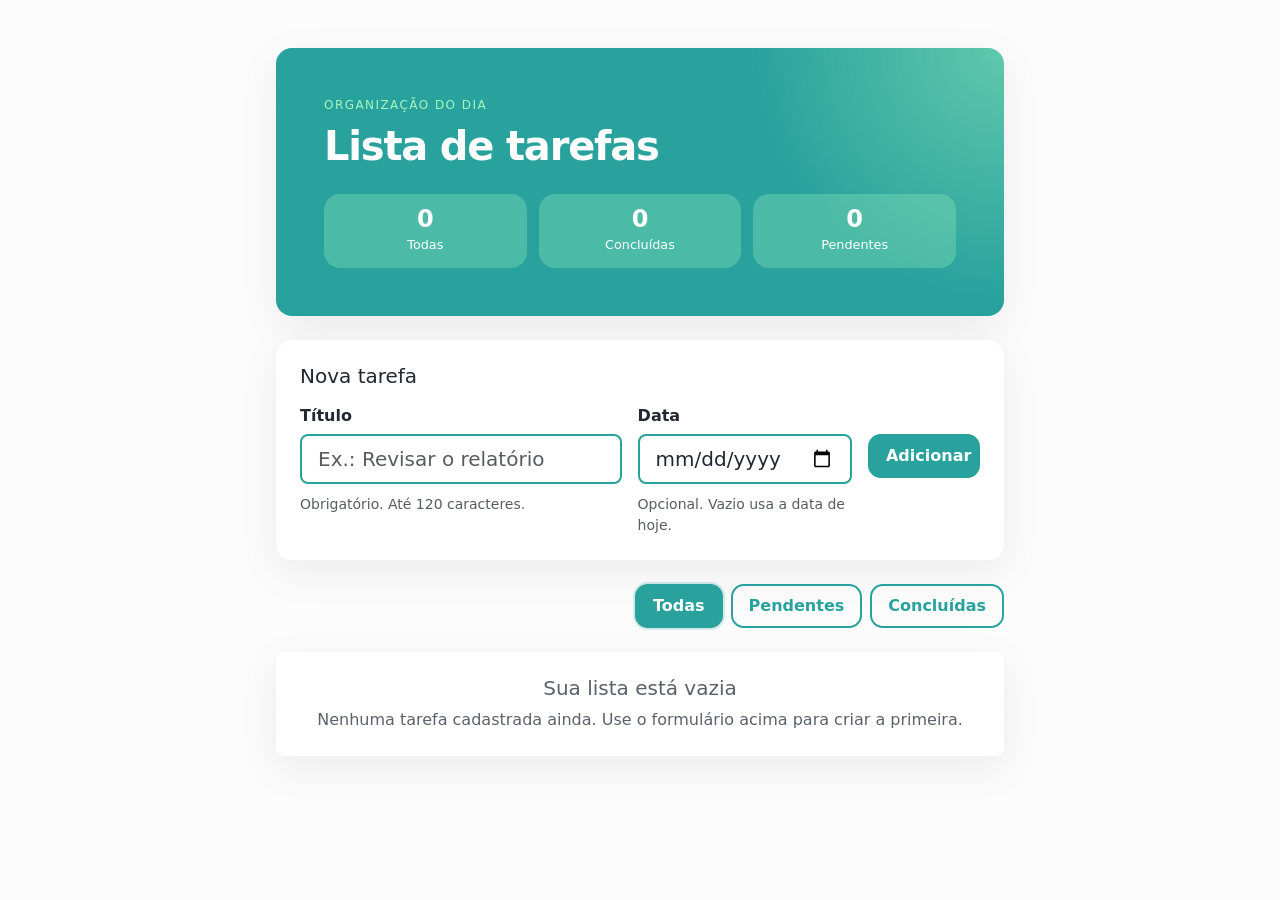
<file: index.html>
<!DOCTYPE html>
<html lang="pt-BR">
  <head>
    <!-- Caracteres UTF-8 para acentos do português. -->
    <meta charset="UTF-8" />
    <!-- Viewport para o layout fluir em celular sem zoom estranho. -->
    <meta name="viewport" content="width=device-width, initial-scale=1.0" />
    <!-- Título da aba: necessário para leitores de tela e para o histórico. -->
    <title>Lista de tarefas</title>
    <!-- Descrição curta para buscadores e para tecnologias assistivas. -->
    <meta name="description" content="Lista de tarefas com persistência local, filtros e agrupamento por data." />
    <!-- Bootstrap 5.3.8 exatamente o mesmo arquivo do projeto original. -->
    <link rel="stylesheet" href="./css/bootstrap.css" />
    <!-- Tokens, layout novo e regras de acessibilidade do app. -->
    <link rel="stylesheet" href="./css/styles.css" />
  </head>
  <body>
    <!-- Região viva oculta: anuncia mudanças para quem usa leitor de tela. -->
    <div id="anuncios" class="visually-hidden" aria-live="polite" aria-atomic="true"></div>

    <!-- Primeiro foco do teclado: pula o cabeçalho e vai ao conteúdo. -->
    <a class="skip-link visually-hidden-focusable" href="#conteudo">Pular para o conteúdo</a>

    <div class="container page-wrap py-0 py-md-5 px-0 px-md-3">
      <!-- Landmark de cabeçalho: título da página e contadores. -->
      <header>
        <app-header></app-header>
      </header>

      <!-- Landmark principal: formulário, filtros e lista. -->
      <main id="conteudo" class="mt-2 mt-md-4 d-flex flex-column gap-2 gap-md-4" tabindex="-1">
        <!-- Cadastro de novas tarefas. -->
        <app-task-form></app-task-form>

        <!-- Filtros Todas / Pendentes / Concluídas. -->
        <app-task-filters></app-task-filters>

        <!-- Lista agrupada por data (ou estado vazio). -->
        <app-task-list></app-task-list>
      </main>
    </div>

    <!-- Diálogo modal de exclusão, fora do main para não aninhar landmarks. -->
    <app-confirm-dialog></app-confirm-dialog>

    <!-- Módulos ES: o navegador carrega main.js, que registra os componentes. -->
    <script type="module" src="./js/main.js"></script>
  </body>
</html>
</file>
<file: css/styles.css>
/* ==========================================================================
   Tokens do projeto
   Sobrescrevem o Bootstrap para a paleta pedida, sem alterar bootstrap.css.
   ========================================================================== */

:root {
    /* Cor principal (teal). Usada em header, botões primários e ênfases. */
    --bs-primary: #29A29D;
    /* Versão RGB da primária, necessária para opacidades do Bootstrap (rgba). */
    --bs-primary-rgb: 41, 162, 157;
    /* Cor secundária (verde-claro). Usada em chips e hovers suaves. */
    --bs-secondary: #A3F7BF;
    /* Versão RGB da secundária, para fundos translúcidos. */
    --bs-secondary-rgb: 163, 247, 191;
    /* Texto padrão, quase preto-azulado, para contraste sobre fundo claro. */
    --bs-body-color: #222831;
    /* Perigo do projeto (vermelho-rosado), substitui o vermelho padrão do Bootstrap. */
    --bs-danger: #C56868;
    /* RGB do perigo, para sombras de foco e fundos suaves de erro. */
    --bs-danger-rgb: 197, 104, 104;
    /* Alias do projeto: mesma cor da secundária, para manter o vocabulário antigo. */
    --tertiary: #A3F7BF;
    /* Fundo da página e de superfícies claras. */
    --default: #FCFCFC;
    /* Sombra leve para cartões; existe para elevar a UI sem poluir o layout. */
    --shadow-card: 0 12px 40px rgba(34, 40, 49, 0.08);
}

/* Fundo geral da aplicação. */
body {
    background-color: var(--default);
    color: var(--bs-body-color);
}

/* Limita a largura de leitura; números grandes demais cansam o olho. */
.page-wrap {
    max-width: 760px;
}

/* ==========================================================================
   Acessibilidade: foco visível e pular conteúdo
   ========================================================================== */

/* Outline forte no foco de teclado; mouse não precisa do mesmo destaque. */
:focus-visible {
    outline: 3px solid var(--bs-primary);
    outline-offset: 3px;
}

/* Link "pular para o conteúdo": oculto até receber Tab. */
.skip-link {
    position: absolute;
    left: 1rem;
    top: 1rem;
    z-index: 10;
    background: var(--default);
    color: var(--bs-body-color);
    padding: 0.5rem 1rem;
    border-radius: 0.5rem;
}

/* ==========================================================================
   Utilitários de cor (os mesmos nomes do projeto original)
   ========================================================================== */

.bg-primary { background-color: var(--bs-primary) !important; }
.bg-secondary { background-color: var(--bs-secondary) !important; }
.bg-tertiary { background-color: var(--tertiary) !important; }
.bg-default { background-color: var(--default) !important; }
.bg-danger { background-color: var(--bs-danger) !important; }

.bg-primary-hover:hover { background-color: var(--bs-primary) !important; }
.bg-secondary-hover:hover { background-color: #237d79 !important; }
.bg-tertiary-hover:hover { background-color: var(--tertiary) !important; }
.bg-default-hover:hover { background-color: var(--default) !important; }

.text-primary { color: var(--bs-primary) !important; }
.text-secondary { color: var(--bs-secondary) !important; }
.text-tertiary { color: var(--tertiary) !important; }
.text-default { color: var(--default) !important; }
.text-danger { color: var(--bs-danger) !important; }

.text-primary-hover:hover { color: var(--bs-primary) !important; }
.text-white-hover:hover { color: #fff !important; }

.border-primary { border-color: var(--bs-primary) !important; }
.border-secondary { border-color: var(--bs-secondary) !important; }
.border-danger { border-color: var(--bs-danger) !important; }

/* ==========================================================================
   Controles
   ========================================================================== */

.form-control:focus {
    box-shadow: 0 0 0 0.25rem rgb(41 162 157 / 25%) !important;
    border-color: var(--bs-primary) !important;
}

.btn {
    font-weight: 600;
    border-radius: var(--bs-border-radius-sm);
    border-width: 1px;
    min-height: 32px;
    padding: 0.25rem 0.5rem;
    font-size: max(11px, 12px);
}

@media (min-width: 768px) {
    .btn {
        border-radius: 0.8rem;
        border-width: 2px;
        min-height: 44px;
        padding: 0.375rem 1rem;
        font-size: 1rem;
    }
}

@media (min-width: 768px) {
    .form-control {
        min-height: calc(1.5em + 1rem + 2px);
        padding: 0.5rem 1rem;
        font-size: 1.25rem;
        border-radius: var(--bs-border-radius-lg);
    }
}

app-button {
    display: inline-block;
}

app-input {
    display: block;
    width: 100%;
}

app-button.w-100 {
    display: block;
    width: 100%;
}

app-button.w-100 .btn {
    width: 100%;
}

app-header,
app-task-form,
app-task-filters,
app-task-list,
app-confirm-dialog {
    display: block;
}

/* ==========================================================================
   Layout próprio deste projeto (diferente do original, mesma paleta)
   ========================================================================== */

.hero-card {
    background:
        radial-gradient(circle at top right, rgba(163, 247, 191, 0.45), transparent 32%),
        var(--bs-primary);
    box-shadow: var(--shadow-card);
}

.hero-kicker {
    letter-spacing: 0.12em;
    text-transform: uppercase;
    font-size: 0.75rem;
    color: var(--bs-secondary);
    margin: 0;
}

.hero-title {
    font-weight: 700;
    letter-spacing: -0.03em;
}

.stats-grid {
    display: grid;
    grid-template-columns: repeat(3, minmax(0, 1fr));
    gap: 0.75rem;
}

.stat-chip {
    background: rgba(163, 247, 191, 0.28);
    border-radius: 1rem;
    padding: 0.75rem 0.5rem;
    text-align: center;
    color: #fff;
}

.stat-number {
    display: block;
    font-size: 1.5rem;
    font-weight: 700;
    line-height: 1.1;
}

.stat-label {
    font-size: 0.8rem;
}

.panel-card {
    background: #fff;
    box-shadow: var(--shadow-card);
}

/* Três faixas: rótulo, controle, ajuda. O botão ocupa só a faixa do controle. */
.task-form-grid {
    display: grid;
    gap: 0.35rem 1rem;
    grid-template-columns: 1fr;
    grid-template-areas:
        "label-title"
        "input-title"
        "help-title"
        "label-date"
        "input-date"
        "help-date"
        "action";
}

.task-form-grid .form-label {
    margin-bottom: 0;
}

.task-form-grid__label-title { grid-area: label-title; }
.task-form-grid__input-title { grid-area: input-title; }
.task-form-grid__help-title { grid-area: help-title; }
.task-form-grid__label-date { grid-area: label-date; }
.task-form-grid__input-date { grid-area: input-date; }
.task-form-grid__help-date { grid-area: help-date; }
.task-form-grid__action { grid-area: action; }

@media (min-width: 768px) {
    .task-form-grid {
        grid-template-columns: minmax(0, 6fr) minmax(0, 4fr) minmax(7rem, 2fr);
        grid-template-areas:
            "label-title label-date ."
            "input-title input-date action"
            "help-title  help-date  .";
        align-items: start;
    }
}

.filter-bar {
    justify-content: flex-end;
}

.date-group {
    position: relative;
    padding-left: 1.25rem;
    margin-bottom: 1.75rem;
}

.date-group::before {
    content: "";
    position: absolute;
    left: 0.35rem;
    top: 1.4rem;
    bottom: 0;
    width: 2px;
    background: rgba(41, 162, 157, 0.25);
}

.date-heading {
    display: flex;
    align-items: center;
    gap: 0.5rem;
    margin-bottom: 1rem;
}

.date-dot {
    width: 0.85rem;
    height: 0.85rem;
    border-radius: 50%;
    background: var(--bs-primary);
    box-shadow: 0 0 0 4px rgba(41, 162, 157, 0.15);
    margin-left: -1.25rem;
}

.task-card {
    background: #fff;
    box-shadow: var(--shadow-card);
    border-left: 6px solid var(--bs-primary);
}

app-task-item.is-done .task-card {
    border-left-color: var(--bs-secondary);
    opacity: 0.92;
}

app-task-item.is-done .task-title {
    text-decoration: line-through;
    color: #5b616b;
}

.task-meta {
    color: #5b616b;
    display: flex;
    gap: 0.5rem;
    align-items: center;
    flex-wrap: wrap;
}

.empty-state {
    background: #fff;
    box-shadow: var(--shadow-card);
    color: #5b616b;
}

.campo-erro {
    color: var(--bs-danger);
    font-size: 0.85rem;
    margin-top: 0.4rem;
    margin-bottom: 0;
}

app-input.is-invalid .form-control {
    border-color: var(--bs-danger) !important;
}

app-input.is-invalid .form-control:focus {
    box-shadow: 0 0 0 0.25rem rgb(197 104 104 / 25%) !important;
}

@keyframes input-shake {
    0%, 100% { transform: translateX(0); }
    20% { transform: translateX(-8px); }
    40% { transform: translateX(7px); }
    60% { transform: translateX(-5px); }
    80% { transform: translateX(4px); }
}

app-input.input-shake {
    animation: input-shake 0.45s ease-in-out;
}

.confirm-dialog {
    background: #fff;
    color: var(--bs-body-color);
    box-shadow: var(--shadow-card);
    max-width: 28rem;
    width: calc(100% - 2rem);
}

/* Dialog fechado não deve permanecer na árvore de acessibilidade. */
dialog.confirm-dialog:not([open]) {
    display: none;
}

.confirm-dialog::backdrop {
    background: rgba(34, 40, 49, 0.45);
}

app-button[pressed="true"] .btn {
    box-shadow: 0 0 0 2px rgba(41, 162, 157, 0.2);
}

/* rounded-md-4 não existe no Bootstrap 5.3; replica rounded-4 a partir de md. */
@media (min-width: 768px) {
    .rounded-md-4 {
        border-radius: var(--bs-border-radius-xl) !important;
    }
}

/* ==========================================================================
   Mobile: faixa inteira, textos −2px (mín. 11px), formulário e botões compactos
   ========================================================================== */

@media (max-width: 767.98px) {
    html,
    body {
        font-size: max(11px, 14px);
        overflow-x: hidden;
        max-width: 100%;
    }

    .page-wrap.container {
        max-width: 100%;
        width: 100%;
        overflow-x: clip;
        padding-left: 0 !important;
        padding-right: 0 !important;
    }

    .stats-grid {
        display: flex;
        gap: 0.35rem;
        width: 100%;
    }

    .stats-grid > * {
        flex: 1 1 0;
        min-width: 0;
    }

    .stat-chip {
        min-width: 0;
        max-width: 100%;
        box-sizing: border-box;
    }

    .stat-label {
        font-size: 11px;
        display: block;
        line-height: 1.15;
        overflow-wrap: anywhere;
    }

    .hero-card {
        overflow: hidden;
        box-sizing: border-box;
    }

    .panel-card,
    app-header,
    app-task-form,
    .task-form-grid,
    app-input {
        width: 100%;
        max-width: 100%;
        min-width: 0;
        box-sizing: border-box;
    }

    app-input input {
        width: 100% !important;
        max-width: 100% !important;
        min-width: 0 !important;
        box-sizing: border-box;
    }

    .hero-card .stat-chip {
        padding: 0.45rem 0.2rem;
        border-radius: 0.7rem;
        overflow: hidden;
        width: 100%;
    }

    .stats-grid > * {
        min-width: 0;
    }

    .hero-title {
        font-size: max(11px, calc(1.75rem - 2px));
    }

    .stat-number {
        font-size: max(11px, calc(1.5rem - 2px));
    }

    .h1, h1, .h2, h2, .h3, h3, .h4, h4, .h5, h5, .h6, h6,
    .form-label, .form-text, .form-control, .date-heading,
    .task-title, .task-meta, .empty-state, .campo-erro {
        font-size: max(11px, calc(1em - 2px));
    }

    .h5, h5 {
        font-size: max(11px, calc(1.25rem - 2px));
    }

    .h4, h4,
    .date-heading {
        font-size: max(11px, calc(1.5rem - 2px));
    }

    .form-label {
        font-size: max(11px, 12px);
        margin-bottom: 0.15rem;
    }

    .form-text,
    .campo-erro {
        font-size: 11px;
        margin-top: 0.15rem;
    }

    .form-control,
    .form-control-lg,
    input[type="date"] {
        min-height: 36px;
        min-width: 0;
        width: 100%;
        max-width: 100%;
        padding: 0.3rem 0.6rem;
        font-size: max(11px, 14px);
    }

    .task-form-grid {
        gap: 0.2rem 0.75rem;
    }

    .filter-bar {
        justify-content: stretch;
        gap: 0.25rem;
    }

    .filter-bar app-button {
        flex: 1 1 0;
        min-width: 0;
        max-width: 100%;
    }

    .filter-bar app-button .btn {
        width: 100%;
        padding-left: 0.2rem;
        padding-right: 0.2rem;
        font-size: 11px;
        overflow: hidden;
        text-overflow: ellipsis;
        white-space: nowrap;
    }

    .empty-state,
    .empty-state p {
        white-space: normal;
        overflow-wrap: anywhere;
    }

    .date-group {
        margin-bottom: 1rem;
        padding-left: 1rem;
    }

    .date-heading {
        margin-bottom: 0.5rem;
    }

    .task-actions {
        gap: 0.35rem;
    }
}

/* ==========================================================================
   Movimento reduzido (WCAG 2.3.3)
   ========================================================================== */

@media (prefers-reduced-motion: reduce) {
    *,
    *::before,
    *::after {
        animation: none !important;
        transition: none !important;
        scroll-behavior: auto !important;
    }
}
</file>
